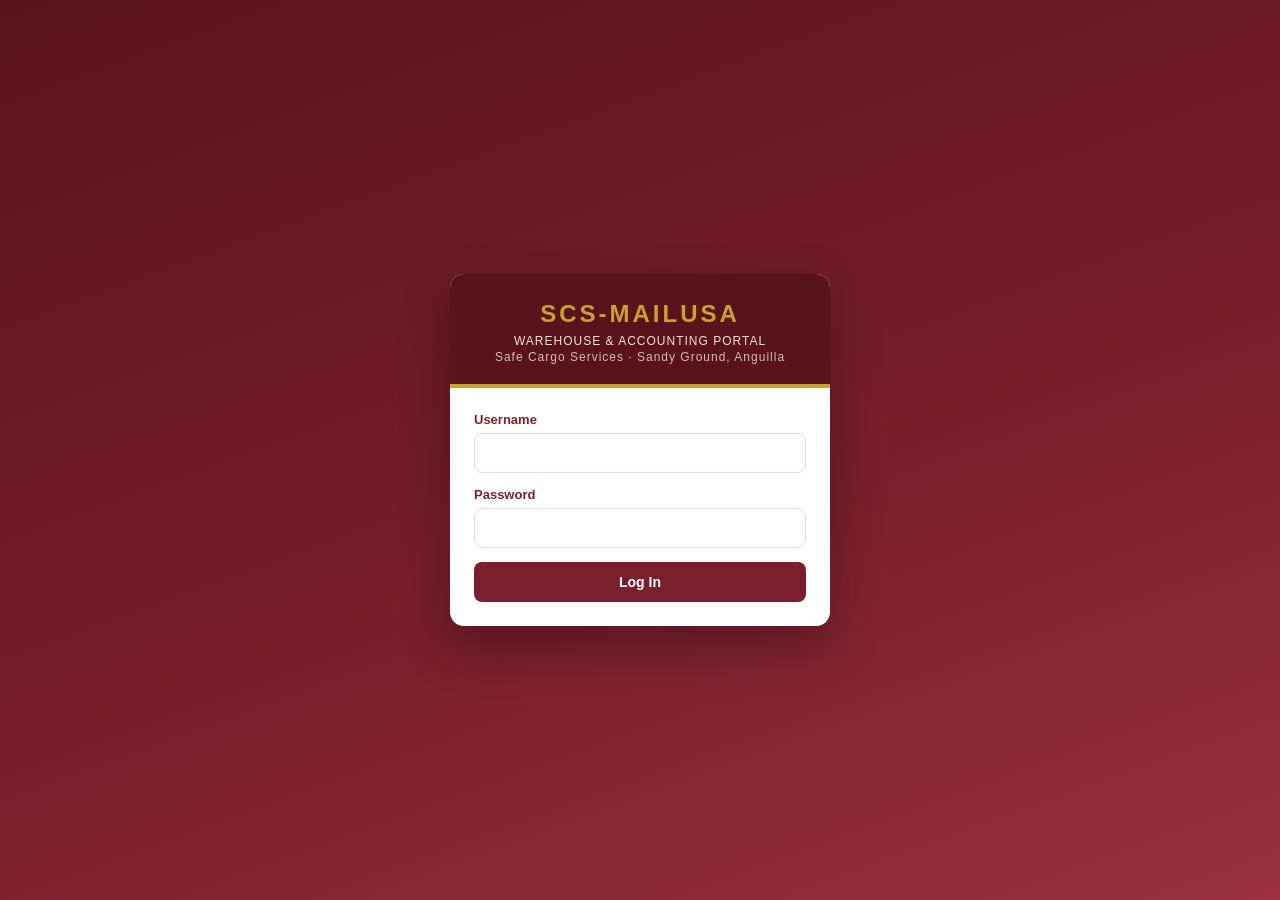
<file: static/portal.html>
<!DOCTYPE html>
<html lang="en">
<head>
<meta charset="UTF-8">
    <link rel="icon" type="image/png" href="/static/favicon.png">
<meta name="viewport" content="width=device-width, initial-scale=1.0">
<title>SCS-MAILUSA Portal - Safe Cargo Services</title>
<style>
  :root {
    --maroon: #7A1F2B; --maroon-dark: #5A131D; --gold: #C9A227; --gold-light: #F3E2A9;
    --cream: #FAF7F0; --ink: #2B2B2B; --muted: #6B6B6B; --line: #E5DCCB;
    --green: #1E7B4A; --green-bg: #E3F4EA; --red: #A3262A; --red-bg: #FBE6E6;
  }
  * { box-sizing: border-box; }
  body { margin: 0; font-family: "Segoe UI", Roboto, Helvetica, Arial, sans-serif; background: var(--cream); color: var(--ink); }
  .hidden { display: none !important; }
  header.bar { background: linear-gradient(135deg, var(--maroon-dark), var(--maroon)); color: #fff; border-bottom: 4px solid var(--gold); }
  header.bar .inner { max-width: 1150px; margin: 0 auto; padding: 16px 20px; display: flex; align-items: center; justify-content: space-between; gap: 12px; }
  .brand h1 { margin: 0; font-size: 22px; letter-spacing: 3px; color: var(--gold); }
  .brand p { margin: 2px 0 0; font-size: 12px; color: #F1E6D0; letter-spacing: 1px; }
  .who { display: flex; align-items: center; gap: 10px; font-size: 13px; }
  .role-pill { background: var(--gold); color: var(--maroon-dark); font-weight: 700; padding: 4px 10px; border-radius: 999px; text-transform: uppercase; font-size: 11px; letter-spacing: 1px; }
  main { max-width: 1150px; margin: 0 auto; padding: 24px 20px 60px; }
  .card { background: #fff; border: 1px solid var(--line); border-radius: 10px; box-shadow: 0 2px 10px rgba(90,19,29,.06); padding: 20px; }
  .btn { border: none; border-radius: 8px; padding: 10px 16px; font-size: 14px; font-weight: 600; cursor: pointer; transition: .15s; display: inline-flex; align-items: center; gap: 6px; }
  .btn:disabled { opacity: .6; cursor: default; }
  .btn-primary { background: var(--maroon); color: #fff; }
  .btn-primary:hover:not(:disabled) { background: var(--maroon-dark); }
  .btn-gold { background: var(--gold); color: var(--maroon-dark); }
  .btn-gold:hover:not(:disabled) { filter: brightness(.95); }
  .btn-ghost { background: transparent; color: var(--gold); border: 1px solid rgba(201,162,39,.6); padding: 6px 12px; font-size: 12px; }
  .btn-ghost:hover { background: rgba(0,0,0,.15); }
  .btn-light { background: #F1ECE2; color: var(--ink); }
  input, select { font: inherit; padding: 10px 12px; border: 1px solid var(--line); border-radius: 8px; background: #fff; width: 100%; }
  input:focus, select:focus { outline: none; border-color: var(--gold); box-shadow: 0 0 0 3px rgba(201,162,39,.2); }
  label { display: block; font-size: 13px; font-weight: 600; color: var(--maroon); margin: 0 0 6px; }
  .field { margin-bottom: 14px; }

  /* Login */
  #login-screen { min-height: 100vh; display: flex; align-items: center; justify-content: center; background: linear-gradient(160deg, var(--maroon-dark), var(--maroon) 60%, #9A3040); padding: 20px; }
  .login-box { width: 100%; max-width: 380px; background: #fff; border-radius: 14px; overflow: hidden; box-shadow: 0 20px 50px rgba(0,0,0,.3); }
  .login-head { background: var(--maroon-dark); text-align: center; padding: 26px 20px 20px; border-bottom: 4px solid var(--gold); }
  .login-head h1 { margin: 0; color: var(--gold); letter-spacing: 3px; font-size: 24px; }
  .login-head p { margin: 6px 0 0; color: #F1E6D0; font-size: 12px; letter-spacing: 1px; }
  .login-body { padding: 24px; }
  .login-body .btn { width: 100%; justify-content: center; padding: 12px; }

  .toolbar { display: flex; gap: 10px; flex-wrap: wrap; align-items: center; margin-bottom: 16px; }
  .toolbar .search { flex: 1 1 320px; display: flex; gap: 8px; }
  .section-title { margin: 0 0 14px; font-size: 18px; color: var(--maroon); display: flex; align-items: center; gap: 8px; }
  .section-title small { color: var(--muted); font-weight: 400; font-size: 13px; }

  table.data { width: 100%; border-collapse: collapse; font-size: 14px; }
  table.data th { text-align: left; background: var(--maroon); color: #fff; padding: 10px; font-weight: 600; font-size: 12px; text-transform: uppercase; letter-spacing: .5px; white-space: nowrap; }
  table.data td { padding: 10px; border-bottom: 1px solid var(--line); vertical-align: top; }
  table.data tbody tr { cursor: pointer; }
  table.data tbody tr:nth-child(even) { background: #FCFAF5; }
  table.data tbody tr:hover { background: var(--gold-light); }
  td.num, th.num { text-align: right; }
  td.desc { max-width: 280px; color: var(--muted); font-size: 13px; }
  .mono { font-family: Consolas, Menlo, monospace; font-size: 13px; }
  .badge { display: inline-block; padding: 3px 10px; border-radius: 999px; font-size: 12px; font-weight: 700; }
  .badge.paid { background: var(--green-bg); color: var(--green); }
  .badge.unpaid { background: var(--red-bg); color: var(--red); }
  .att-row { display:flex; align-items:center; gap:10px; margin-bottom:8px; }
  .att-row input[type=checkbox] { width:18px; height:18px; accent-color: var(--maroon); }
  .att-row select { flex:1; padding:7px; border-radius:6px; border:1px solid #ccc; }
  .att-row .att-date { font-size:12px; color:var(--muted); min-width:92px; }
  .att-mark { font-size:12px; white-space:nowrap; }
  .att-mark b { color:#1d7a46; }
  .phone { font-size: 12px; color: var(--muted); margin-top: 2px; }
  .badge.notproc { background: #fff3cd; color: #856404; }
  .table-wrap { overflow-x: auto; border-radius: 8px; border: 1px solid var(--line); }
  .empty { text-align: center; color: var(--muted); padding: 30px; }
  .count { color: var(--muted); font-size: 13px; margin: 10px 2px 0; }

  .msg { padding: 10px 14px; border-radius: 8px; font-size: 14px; margin-bottom: 14px; }
  .msg.err { background: var(--red-bg); color: var(--red); border: 1px solid #F0C4C4; }
  .msg.ok { background: var(--green-bg); color: var(--green); border: 1px solid #BFE3CD; }

  /* Modal */
  .overlay { position: fixed; inset: 0; background: rgba(30,10,12,.55); display: flex; align-items: flex-start; justify-content: center; padding: 50px 16px; z-index: 50; overflow-y: auto; }
  .modal { background: #fff; border-radius: 12px; width: 100%; max-width: 560px; box-shadow: 0 20px 60px rgba(0,0,0,.35); overflow: hidden; }
  .modal-head { background: var(--maroon); color: #fff; padding: 14px 18px; display: flex; justify-content: space-between; align-items: center; border-bottom: 3px solid var(--gold); }
  .modal-head h3 { margin: 0; font-size: 16px; }
  .modal-head button { background: none; border: none; color: var(--gold); font-size: 22px; cursor: pointer; line-height: 1; }
  .modal-body { padding: 18px; }
  dl.details { display: grid; grid-template-columns: 170px 1fr; gap: 8px 12px; margin: 0; font-size: 14px; }
  dl.details dt { color: var(--muted); font-weight: 600; }
  dl.details dd { margin: 0; word-break: break-word; }
  dl.details .total { font-weight: 700; color: var(--maroon); }
  .divider { height: 1px; background: var(--line); margin: 16px 0; }
  .row2 { display: grid; grid-template-columns: 1fr 1fr; gap: 12px; }
  .modal-actions { display: flex; gap: 10px; justify-content: flex-end; margin-top: 6px; }
  .upload-zone { display: block; border: 2px dashed var(--gold); border-radius: 8px; background: var(--cream); padding: 12px; }
  .upload-zone input { border: 0; padding: 0; background: transparent; }
  .upload-zone input::file-selector-button { background: var(--maroon); color: #fff; border: 0; border-radius: 6px; padding: 8px 12px; cursor: pointer; margin-right: 10px; }
  .upload-zone input:focus-visible { outline: 2px solid var(--gold); }
  @media (max-width: 640px) { header.bar .inner { flex-wrap: wrap; } }
  @media (max-width: 640px) { dl.details { grid-template-columns: 1fr; } .row2 { grid-template-columns: 1fr; } .hide-sm { display: none; } }
</style>
</head>
<body>

<!-- ─── LOGIN ─────────────────────────────────────────────── -->
<div id="login-screen">
  <div class="login-box">
    <div class="login-head">
      <h1>SCS-MAILUSA</h1>
      <p>WAREHOUSE &amp; ACCOUNTING PORTAL</p>
      <p style="margin-top:2px;opacity:.8">Safe Cargo Services · Sandy Ground, Anguilla</p>
    </div>
    <form class="login-body" id="login-form" autocomplete="on">
      <div id="login-msg" class="msg err hidden"></div>
      <div class="field"><label for="username">Username</label><input id="username" name="username" autocomplete="username" required></div>
      <div class="field"><label for="password">Password</label><input id="password" name="password" type="password" autocomplete="current-password" required></div>
      <button class="btn btn-primary" type="submit" id="login-btn">Log In</button>
    </form>
  </div>
</div>

<!-- ─── APP ───────────────────────────────────────────────── -->
<div id="app" class="hidden">
  <header class="bar">
    <div class="inner">
      <div class="brand"><h1>SCS-MAILUSA PORTAL</h1><p>Safe Cargo Services · Sandy Ground, Anguilla</p></div>
      <div class="who"><span class="role-pill" id="role-pill"></span><button class="btn btn-ghost" id="open-import-btn" type="button">Import Shipments</button><button class="btn btn-ghost" id="logout-btn">Log Out</button></div>
    </div>
  </header>

  <main>
    <div id="global-msg" class="msg hidden"></div>

    <!-- Warehouse -->
    <section id="warehouse-view" class="card hidden">
      <h2 class="section-title">Package Lookup <small>search by customer name or tracking number</small></h2>
      <div class="toolbar">
        <form class="search" id="wh-search-form">
          <input id="wh-q" placeholder="e.g. John Smith or 1Z999AA1…" autocomplete="off">
          <button class="btn btn-primary" type="submit">Search</button>
        </form>
        <label style="font-size:13px;color:var(--muted)">Arrival date <input type="date" id="wh-date" style="padding:7px;border-radius:6px;border:1px solid #ccc"></label>
        <button class="btn btn-light" type="button" id="wh-date-clear">All dates</button>
        <select id="wh-filter" style="padding:8px;border-radius:6px;border:1px solid #ccc">
          <option value="all">All</option><option value="notproc">Not Processed</option>
          <option value="unpaid">Unpaid</option><option value="paid">Paid</option></select>
      </div>
      <div class="table-wrap">
        <table class="data">
          <thead><tr><th>Tracking #</th><th>Customer Name</th><th>Date of Arrival</th><th>Date Paid</th><th class="hide-sm">Description</th><th>Status</th><th>Contact</th></tr></thead>
          <tbody id="wh-results"><tr><td colspan="7" class="empty">Loading…</td></tr></tbody>
        </table>
      </div>
      <div class="count" id="wh-count"></div>
    </section>

    <!-- Accounting -->
    <section id="accounting-view" class="card hidden">
      <h2 class="section-title">Customer Payments <small>search by customer name</small></h2>
      <div class="toolbar">
        <form class="search" id="ac-search-form">
          <input id="ac-q" placeholder="Customer name…" autocomplete="off">
          <button class="btn btn-primary" type="submit">Search</button>
        </form>
        <label style="font-size:13px;color:var(--muted)">Arrival date <input type="date" id="ac-date" style="padding:7px;border-radius:6px;border:1px solid #ccc"></label>
        <button class="btn btn-light" type="button" id="ac-date-clear">All dates</button>
        <select id="ac-filter" style="padding:8px;border-radius:6px;border:1px solid #ccc">
          <option value="all">All</option><option value="notproc">Not Processed</option>
          <option value="unpaid">Unpaid</option><option value="paid">Paid</option></select>
        <button class="btn btn-gold" id="po-btn" type="button">Upload Payment Order PDF</button>
        <input type="file" id="po-file" accept=".pdf" multiple class="hidden">
        <button class="btn btn-gold" id="daily-btn" type="button">Daily Cash Report</button>
          <button class="btn btn-gold" id="monthly-btn" type="button">Monthly Report</button>
        <button class="btn btn-gold" id="unclaimed-btn" type="button">Unclaimed Packages</button>
      </div>
      <div class="table-wrap">
        <table class="data">
          <thead><tr><th>Tracking #</th><th>Customer</th><th>Date of Arrival</th><th class="num">Total Due</th><th>Status</th><th>Contact</th></tr></thead>
          <tbody id="ac-results"><tr><td colspan="5" class="empty">Loading…</td></tr></tbody>
        </table>
      </div>
      <div id="ac-msg" class="msg hidden"></div>
      <div class="count" id="ac-count"></div>
    </section>
  </main>
</div>

<!-- ─── MODALS ────────────────────────────────────────────── -->
<div class="overlay hidden" id="import-modal" role="dialog" aria-modal="true" aria-labelledby="import-title">
  <div class="modal">
    <div class="modal-head"><h3 id="import-title">Import Shipments from Spreadsheet</h3><button type="button" data-close aria-label="Close">&times;</button></div>
    <div class="modal-body">
      <div id="import-msg" class="msg hidden" role="status" aria-live="polite"></div>
      <form id="import-form">
        <div class="field"><label for="import-date">Date of Arrival</label><input type="date" id="import-date" name="arrival_date" required></div>
        <div class="field"><label for="import-xlsx">Excel spreadsheet (.xlsx)</label><div class="upload-zone"><input type="file" id="import-xlsx" name="xlsx_file" accept=".xlsx" required></div></div>
        <div class="field"><label for="import-pdf">ASYCUDA Payment Order PDF (optional, auto-fills duties)</label><div class="upload-zone"><input type="file" id="import-pdf" name="pdf_file" accept=".pdf"></div></div>
        <div class="modal-actions">
          <button type="button" class="btn btn-light" data-close>Cancel</button>
          <button type="submit" class="btn btn-gold" id="import-btn">Import</button>
        </div>
      </form>
    </div>
  </div>
</div>

<div class="overlay hidden" id="detail-modal">
  <div class="modal">
    <div class="modal-head"><h3 id="detail-title">Shipment Details</h3><button data-close>&times;</button></div>
    <div class="modal-body">
      <div id="detail-msg" class="msg hidden"></div>
      <dl class="details" id="detail-list"></dl>
      <div id="contact-section" class="hidden">
        <div class="divider"></div>
        <h4 style="margin:0 0 4px;color:var(--maroon)">Contact Attempts</h4>
        <div id="contact-hint" style="font-size:12px;color:var(--muted);margin-bottom:10px">Tick each attempt and choose how you reached out. It saves automatically.</div>
        <div id="contact-rows"></div>
        <div id="contact-msg" class="msg hidden" style="margin-top:8px"></div>
      </div>
      <div id="proc-open-wrap" class="hidden">
        <div class="divider"></div>
        <div class="modal-actions" style="margin-top:0">
          <button type="button" class="btn btn-light hidden" id="print-btn2">Print Invoice</button>
          <button type="button" class="btn btn-gold" id="proc-open">Process this package (enter duties)</button>
        </div>
      </div>
      <div id="proc-section" class="hidden">
        <div class="divider"></div>
        <h4 style="margin:0 0 12px;color:var(--maroon)" id="proc-heading">Process Invoice</h4>
        <form id="proc-form">
          <div class="field"><label for="proc-duties">Customs Duties (EC$)</label><input type="number" step="0.01" min="0.01" id="proc-duties" required></div>
          <div class="field"><label for="proc-assessment">Assessment # C <small style="font-weight:400;color:var(--muted)">(optional)</small></label><input type="text" inputmode="numeric" pattern="[0-9]*" id="proc-assessment" placeholder="Numbers only"></div>
          <div class="modal-actions">
            <button type="button" class="btn btn-light hidden" id="print-btn">Print Invoice</button>
            <button type="submit" class="btn btn-gold" id="proc-btn">Process</button>
          </div>
        </form>
      </div>
      <div id="pay-section" class="hidden">
        <div class="divider"></div>
        <h4 style="margin:0 0 12px;color:var(--maroon)" id="pay-heading">Record Payment</h4>
        <form id="pay-form">
          <div class="row2">
            <div class="field"><label for="pay-date">Date Paid</label><input type="date" id="pay-date" required></div>
            <div class="field"><label for="pay-method">Payment Method</label>
              <select id="pay-method" required>
                <option value="cash">Cash</option>
                <option value="bank_transfer">Bank Transfer</option>
                <option value="card">Credit/Debit Card</option>
                <option value="cheque">Cheque</option>
              </select>
            </div>
          </div>
          <div class="modal-actions">
            <button type="button" class="btn btn-light" data-close>Cancel</button>
            <button type="submit" class="btn btn-primary" id="pay-btn">Mark as Paid</button>
          </div>
        </form>
        <div id="undo-box" class="hidden" style="margin-top:16px;padding:12px 14px;border:1px dashed var(--maroon);border-radius:8px">
          <button type="button" class="btn btn-light" id="undo-start">Undo payment</button>
          <div id="undo-form" class="hidden" style="margin-top:12px">
            <div style="background:#fdecea;color:#8b0000;border-radius:6px;padding:10px 12px;font-weight:600;margin-bottom:10px">Only management can undo a payment.</div>
            <div class="field"><label for="undo-reason">Reason for undoing this payment</label>
              <textarea id="undo-reason" rows="2" maxlength="300" placeholder="e.g. Package not found, customer refunded" style="width:100%"></textarea></div>
            <div class="field"><label for="undo-code">Management code</label>
              <input type="password" id="undo-code" autocomplete="off" placeholder="Management code"></div>
            <div class="modal-actions">
              <button type="button" class="btn btn-light" id="undo-cancel">Cancel</button>
              <button type="button" class="btn btn-primary" id="undo-btn">Confirm undo</button>
            </div>
          </div>
        </div>
      </div>
    </div>
  </div>
</div>

<div class="overlay hidden" id="monthly-modal">
  <div class="modal" style="max-width:420px">
    <div class="modal-head"><h3>Monthly Cash Report</h3><button data-close>&times;</button></div>
    <div class="modal-body">
      <div id="monthly-msg" class="msg hidden"></div>
      <div class="field"><label for="monthly-month">Month</label><input type="month" id="monthly-month"></div>
      <div id="monthly-summary" style="font-size:14px;color:var(--muted);margin-bottom:12px"></div>
      <div class="modal-actions">
        <button type="button" class="btn btn-light" data-close>Close</button>
        <button type="button" class="btn btn-primary" id="monthly-download">Download PDF</button>
      </div>
    </div>
  </div>
</div>

<div class="overlay hidden" id="daily-modal">
  <div class="modal" style="max-width:420px">
    <div class="modal-head"><h3>Daily Cash Report</h3><button data-close>&times;</button></div>
    <div class="modal-body">
      <div id="daily-msg" class="msg hidden"></div>
      <div class="field"><label for="daily-date">Report Date</label><input type="date" id="daily-date"></div>
      <div id="daily-summary" style="font-size:14px;color:var(--muted);margin-bottom:12px"></div>
      <div class="modal-actions">
        <button type="button" class="btn btn-light" data-close>Close</button>
        <button type="button" class="btn btn-primary" id="daily-download">Download PDF</button>
      </div>
    </div>
  </div>
</div>

<script>
(function () {
  const $ = (id) => document.getElementById(id);
  const METHOD_LABELS = { cash: 'Cash', bank_transfer: 'Bank Transfer', card: 'Credit/Debit Card', cheque: 'Cheque' };
  let current = null; // shipment open in detail modal

  const esc = (s) => String(s ?? '').replace(/[&<>"']/g, c => ({ '&': '&amp;', '<': '&lt;', '>': '&gt;', '"': '&quot;', "'": '&#39;' }[c]));
  const money = (v) => 'EC$' + Number(v || 0).toLocaleString('en-US', { minimumFractionDigits: 2, maximumFractionDigits: 2 });
  const moneyBoth = (v) => {
    const ec = Number(v || 0);
    const usd = ec / 2.6882;
    return `EC$${ec.toLocaleString('en-US',{minimumFractionDigits:2,maximumFractionDigits:2})} <span style="color:#777;font-size:0.85em">(US$${usd.toLocaleString('en-US',{minimumFractionDigits:2,maximumFractionDigits:2})})</span>`;
  };
  const fmtDate = (s) => {
    if (!s) return '—';
    const d = new Date(String(s).slice(0, 10) + 'T12:00:00');
    return isNaN(d) ? s : d.toLocaleDateString('en-GB', { day: '2-digit', month: 'short', year: 'numeric' });
  };
  const todayLocal = () => { const d = new Date(); d.setMinutes(d.getMinutes() - d.getTimezoneOffset()); return d.toISOString().slice(0, 10); };
  const badge = (paid, processed) => paid ? '<span class="badge paid">Paid</span>' : (processed === false ? '<span class="badge notproc">Not Processed</span>' : '<span class="badge unpaid">Unpaid</span>');

  function show(el, text, kind) {
    el.textContent = text; el.className = 'msg ' + (kind || 'err'); el.classList.remove('hidden');
  }
  function hide(el) { el.classList.add('hidden'); }

  // ─── Session ───
  const session = {
    get role() { return sessionStorage.getItem('portal_role'); },
    get token() { return sessionStorage.getItem('portal_token'); },
    set(role, token) { sessionStorage.setItem('portal_role', role); sessionStorage.setItem('portal_token', token); },
    clear() { sessionStorage.removeItem('portal_role'); sessionStorage.removeItem('portal_token'); }
  };

  async function api(path, opts = {}) {
    if (!session.token) { logout('Please log in.'); throw new Error('Please log in.'); }
    const headers = Object.assign({ 'Authorization': 'Bearer ' + session.token }, opts.headers || {});
    const res = await fetch(path, Object.assign({}, opts, { headers }));
    if (res.status === 401) {
      logout('Your session has expired. Please log in again.');
      throw new Error('Session expired. Please log in again.');
    }
    if (!res.ok) {
      let detail = 'Request failed (' + res.status + ')';
      try { const j = await res.json(); detail = j.detail || j.message || detail; } catch (e) {}
      throw new Error(detail);
    }
    return res;
  }

  async function download(path, fallbackName) {
    const res = await api(path);
    const blob = await res.blob();
    const disp = res.headers.get('Content-Disposition') || '';
    const m = disp.match(/filename="?([^";]+)"?/);
    const a = document.createElement('a');
    a.href = URL.createObjectURL(blob);
    a.download = m ? m[1] : fallbackName;
    document.body.appendChild(a); a.click(); a.remove();
    setTimeout(() => URL.revokeObjectURL(a.href), 2000);
  }

  // ─── Login / logout ───
  $('login-form').addEventListener('submit', async (e) => {
    e.preventDefault();
    hide($('login-msg'));
    const btn = $('login-btn'); btn.disabled = true; btn.textContent = 'Logging in…';
    try {
      const fd = new FormData();
      fd.append('username', $('username').value.trim());
      fd.append('password', $('password').value);
      const res = await fetch('/portal/login', { method: 'POST', body: fd });
      const data = await res.json().catch(() => ({}));
      if (!res.ok || !data.success) throw new Error(data.message || data.detail || 'Invalid username or password');
      session.set(data.role, data.token);
      $('password').value = '';
      enterApp();
    } catch (err) {
      show($('login-msg'), err.message);
    } finally {
      btn.disabled = false; btn.textContent = 'Log In';
    }
  });

  function logout(message) {
    session.clear();
    closeModals();
    if (typeof message === 'string' && message) show($('login-msg'), message); else hide($('login-msg'));
    $('app').classList.add('hidden');
    $('login-screen').classList.remove('hidden');
  }
  $('logout-btn').addEventListener('click', () => logout());

  function enterApp() {
    const role = session.role;
    if (!role) return logout();
    $('login-screen').classList.add('hidden');
    $('app').classList.remove('hidden');
    $('role-pill').textContent = role;
    $('warehouse-view').classList.toggle('hidden', role !== 'warehouse');
    $('accounting-view').classList.toggle('hidden', role !== 'accounting');
    if (role === 'warehouse') { whSearch(); $('wh-q').focus(); }
    else { acSearch(); $('ac-q').focus(); }
  }

  // ─── Shipment import (both roles) ───
  $('open-import-btn').addEventListener('click', () => {
    hide($('import-msg'));
    if (!$('import-date').value) $('import-date').value = todayLocal();
    $('import-modal').classList.remove('hidden');
    $('import-date').focus();
  });
  $('import-form').addEventListener('submit', async (e) => {
    e.preventDefault();
    hide($('import-msg'));
    const btn = $('import-btn');
    btn.disabled = true; btn.textContent = 'Importing…';
    try {
      const data = new FormData($('import-form'));
      if (!$('import-pdf').files.length) data.delete('pdf_file');
      const res = await api('/portal/import-shipments', { method: 'POST', body: data });
      const result = await res.json();
      show($('import-msg'), `✓ ${result.imported} shipments imported, ${result.updated} updated`, 'ok');
      $('import-xlsx').value = '';
      $('import-pdf').value = '';
      if (session.role === 'warehouse') await whSearch();
      else await acSearch();
    } catch (err) {
      show($('import-msg'), err.message);
    } finally {
      btn.disabled = false; btn.textContent = 'Import';
    }
  });

  // ─── Warehouse ───
  let whRows = [];
  async function whSearch() {
    const tbody = $('wh-results');
    tbody.innerHTML = '<tr><td colspan="7" class="empty">Searching…</td></tr>';
    try {
      const res = await api('/portal/shipments/search?q=' + encodeURIComponent($('wh-q').value.trim()) + '&arrival=' + encodeURIComponent($('wh-date').value));
      const allWh = await res.json();
      const wf = $('wh-filter').value;
      whRows = allWh.filter(r => wf === 'all' || (wf === 'notproc' && !r.processed && !r.paid) || (wf === 'unpaid' && r.processed && !r.paid) || (wf === 'paid' && r.paid));
      tbody.innerHTML = whRows.length ? whRows.map((r, i) => `
        <tr data-i="${i}">
          <td class="mono">${esc(r.tracking_number)}</td>
          <td>${esc(r.buyer_name)}${(r.buyer_phone || r.buyer_email) ? `<div class="phone">${r.buyer_phone ? '📞 ' + esc(r.buyer_phone) : ''}${r.buyer_phone && r.buyer_email ? ' · ' : ''}${r.buyer_email ? '✉ ' + esc(r.buyer_email) : ''}</div>` : ''}</td>
          <td>${fmtDate(r.date_of_arrival)}</td>
          <td>${fmtDate(r.date_paid)}</td>
          <td class="desc hide-sm">${esc((r.description || '').slice(0, 90))}${(r.description || '').length > 90 ? '…' : ''}</td>
          <td>${badge(r.paid, r.processed)}</td>
          <td>${r.paid ? '' : attMark(r)}</td>
        </tr>`).join('') : '<tr><td colspan="7" class="empty">No packages found.</td></tr>';
      $('wh-count').textContent = whRows.length ? `${whRows.length} package(s) · ${whRows.filter(r => !r.processed && !r.paid).length} not processed` : '';
    } catch (err) {
      tbody.innerHTML = `<tr><td colspan="7" class="empty">${esc(err.message)}</td></tr>`;
    }
  }
  $('wh-search-form').addEventListener('submit', (e) => { e.preventDefault(); whSearch(); });
  $('wh-results').addEventListener('click', (e) => {
    const tr = e.target.closest('tr[data-i]'); if (tr) openDetail(whRows[+tr.dataset.i].tracking_number, false);
  });

  // ─── Accounting ───
  let acRows = [];
  async function acSearch() {
    const tbody = $('ac-results');
    tbody.innerHTML = '<tr><td colspan="6" class="empty">Searching…</td></tr>';
    try {
      const res = await api('/portal/accounting/search?q=' + encodeURIComponent($('ac-q').value.trim()) + '&arrival=' + encodeURIComponent($('ac-date').value));
      const all = await res.json();
      const f = $('ac-filter').value;
      acRows = all.filter(r => f === 'all' || (f === 'notproc' && !r.processed && !r.paid) || (f === 'unpaid' && r.processed && !r.paid) || (f === 'paid' && r.paid));
      tbody.innerHTML = acRows.length ? acRows.map((r, i) => `
        <tr data-i="${i}">
          <td class="mono">${esc(r.tracking_number)}</td>
          <td>${esc(r.buyer_name)}${(r.buyer_phone || r.buyer_email) ? `<div class="phone">${r.buyer_phone ? '📞 ' + esc(r.buyer_phone) : ''}${r.buyer_phone && r.buyer_email ? ' · ' : ''}${r.buyer_email ? '✉ ' + esc(r.buyer_email) : ''}</div>` : ''}</td>
          <td>${fmtDate(r.date_of_arrival)}</td>
          <td class="num">${r.processed ? money(r.total_due) : '—'}</td>
          <td>${badge(r.paid, r.processed)}</td>
          <td>${r.paid ? '' : attMark(r)}</td>
        </tr>`).join('') : '<tr><td colspan="6" class="empty">No customers found.</td></tr>';
      const unpaid = acRows.filter(r => !r.paid && r.processed);
      const notproc = acRows.filter(r => !r.processed && !r.paid).length;
      $('ac-count').textContent = acRows.length
        ? `${acRows.length} record(s) · ${notproc} not processed · ${unpaid.length} unpaid · outstanding ${money(unpaid.reduce((s, r) => s + (r.total_due || 0), 0))}` : '';
    } catch (err) {
      tbody.innerHTML = `<tr><td colspan="6" class="empty">${esc(err.message)}</td></tr>`;
    }
  }

  // ─── Contact attempts (accounting only; not processed / unpaid packages) ───
  const CONTACT_METHODS = ['Called', 'No answer', 'Texted', 'Emailed', 'WhatsApp', 'Spoke with customer'];
  function attMark(r) {
    const a = r.contact_attempts || [];
    const n = a.filter(x => x && x.done).length;
    return `<span class="att-mark">${[0, 1, 2].map(i => (a[i] && a[i].done) ? '<b>✓</b>' : '☐').join(' ')}</span>`;
  }
  function renderContact() {
    const r = current, sec = $('contact-section');
    if (r.paid) { sec.classList.add('hidden'); return; }
    sec.classList.remove('hidden');
    const a = r.contact_attempts || [];
    $('contact-hint').textContent = session.role === 'accounting' ? 'Tick each attempt and choose how you reached out. It saves automatically.' : 'Customer contact attempts for this package (view only).';
    if (session.role !== 'accounting') {           // warehouse: view only
      $('contact-rows').innerHTML = [0, 1, 2].map(i => {
        const x = a[i] || {};
        return `<div class="att-row"><span style="min-width:74px">Attempt ${i + 1}</span>` +
          (x.done ? `<span class="att-mark"><b>✓</b> ${esc(x.how || '')}</span><span class="att-date">${x.date ? fmtDate(x.date) : ''}</span>`
                  : '<span class="att-mark" style="color:var(--muted)">☐ Not yet</span>') + '</div>';
      }).join('');
      return;
    }
    $('contact-rows').innerHTML = [0, 1, 2].map(i => {
      const x = a[i] || {};
      return `<div class="att-row" data-i="${i}">
        <input type="checkbox" id="att-c${i}" ${x.done ? 'checked' : ''} aria-label="Attempt ${i + 1}">
        <label for="att-c${i}" style="min-width:74px;margin:0">Attempt ${i + 1}</label>
        <select id="att-s${i}"><option value="">Choose…</option>${CONTACT_METHODS.map(m => `<option ${x.how === m ? 'selected' : ''}>${m}</option>`).join('')}</select>
        <span class="att-date">${x.done && x.date ? fmtDate(x.date) : ''}</span>
      </div>`;
    }).join('');
  }
  async function saveContact(e) {
    const row = e.target.closest('.att-row'); if (!row || !current) return;
    const i = +row.dataset.i, chk = $('att-c' + i), sel = $('att-s' + i);
    if (e.target === sel && sel.value && !chk.checked) chk.checked = true;   // choosing how = attempt made
    if (e.target === chk && !chk.checked) sel.value = '';
    const attempts = [0, 1, 2].map(k => ({ done: $('att-c' + k).checked, how: $('att-s' + k).value }));
    hide($('contact-msg'));
    try {
      const res = await api('/portal/accounting/contact-attempts', {
        method: 'POST', headers: { 'Content-Type': 'application/json' },
        body: JSON.stringify({ tracking_number: current.tracking_number, attempts })
      });
      const s = (await res.json()).shipment;
      current.contact_attempts = s.contact_attempts;
      const idx = acRows.findIndex(x => x.tracking_number === s.tracking_number);
      if (idx >= 0) { acRows[idx].contact_attempts = s.contact_attempts; const cell = document.querySelector(`#ac-results tr[data-i="${idx}"] td:last-child`); if (cell) cell.innerHTML = attMark(acRows[idx]); }
      renderContact();
    } catch (err) { show($('contact-msg'), err.message); }
  }
  $('contact-rows').addEventListener('change', saveContact);
  $('ac-search-form').addEventListener('submit', (e) => { e.preventDefault(); acSearch(); });
  $('ac-results').addEventListener('click', (e) => {
    const tr = e.target.closest('tr[data-i]'); if (tr) openDetail(acRows[+tr.dataset.i].tracking_number, true);
  });

  // ─── Detail modal (both roles) ───
  async function openDetail(tracking, withPayment) {
    hide($('detail-msg'));
    $('detail-list').innerHTML = '<dd>Loading…</dd>';
    $('pay-section').classList.add('hidden');
    $('detail-modal').classList.remove('hidden');
    try {
      const res = await api('/portal/shipments/' + encodeURIComponent(tracking));
      current = await res.json();
      renderDetail(withPayment);
    } catch (err) {
      $('detail-list').innerHTML = '';
      show($('detail-msg'), err.message);
    }
  }

  function renderDetail(withPayment) {
    const r = current;
    renderContact();
    $('detail-title').textContent = r.buyer_name || r.tracking_number;
    const rows = [
      ['Tracking #', `<span class="mono">${esc(r.tracking_number)}</span>`],
      ['Customer Name', esc(r.buyer_name)],
      ['Telephone', esc(r.buyer_phone) || '—'],
      ['Email', esc(r.buyer_email) || '—'],
      ['Description', esc(r.description) || '—'],
      ['Date of Arrival', fmtDate(r.date_of_arrival)],
      ['Manifest Reference', esc(r.manifest_reference) || '—'],
      ['Voyage / Flight', esc(r.voyage_number) || '—'],
      ['CIF Value', r.cif_value ? '$' + Number(r.cif_value).toFixed(2) : '—'],
      ['Customs Duties', r.processed ? moneyBoth(r.customs_duties) : 'Awaiting accounting'],
      ['Assessment # C', esc(r.assessment_c) || '—'],
      ['5% Clearance Fee', r.processed ? moneyBoth(r.clearance_fee) : '—'],
      ['AASPA/Security Fee', r.processed ? moneyBoth(r.aaspa_security_fee) : '—'],
      ['Total Due', r.processed ? `<span class="total">${moneyBoth(r.total_due)}</span>` : '—'],
      ['Status', badge(r.paid, r.processed) + (!r.paid && r.processed && r.days_outstanding != null ? ` <span style="color:var(--muted);font-size:13px">${r.days_outstanding} day(s) since arrival</span>` : '')],
      ['Date Paid', fmtDate(r.date_paid)],
      ['Payment Method', esc(METHOD_LABELS[r.payment_method] || r.payment_method) || '—'],
    ];
    $('detail-list').innerHTML = rows.map(([k, v]) => `<dt>${k}</dt><dd>${v}</dd>`).join('');
    $('proc-section').classList.add('hidden'); $('proc-open-wrap').classList.add('hidden');
    if (withPayment && session.role === 'accounting' && !r.paid) {
      // the duties form stays closed until the user asks for it, so recording a contact attempt never looks like it needs duties
      $('proc-open-wrap').classList.remove('hidden');
      $('proc-open').textContent = r.processed ? 'Correct customs duties' : 'Process this package (enter duties)';
      $('proc-heading').textContent = r.processed ? 'Correct Customs Duties' : 'Process Invoice';
      $('proc-btn').textContent = r.processed ? 'Update Duties' : 'Process';
      $('proc-duties').value = r.processed ? r.customs_duties : '';
      $('proc-assessment').value = r.assessment_c || '';
      $('print-btn').classList.toggle('hidden', !r.processed);
      $('print-btn2').classList.toggle('hidden', !r.processed);
    }
    if (withPayment && session.role === 'accounting' && r.processed) {
      $('pay-section').classList.remove('hidden');
      $('pay-heading').textContent = r.paid ? 'Update Payment Record' : 'Record Payment';
      $('pay-btn').textContent = r.paid ? 'Update Payment' : 'Mark as Paid';
      $('undo-box').classList.toggle('hidden', !r.paid); $('undo-code').value = ''; $('undo-reason').value = ''; $('undo-form').classList.add('hidden'); $('undo-start').classList.remove('hidden');
      $('pay-date').value = r.date_paid ? r.date_paid.slice(0, 10) : todayLocal();
      $('pay-method').value = r.payment_method || 'cash';
    }
  }

  $('proc-assessment').addEventListener('input', (e) => { e.target.value = e.target.value.replace(/\D/g, ''); });
  $('proc-open').addEventListener('click', () => { $('proc-open-wrap').classList.add('hidden'); $('proc-section').classList.remove('hidden'); setTimeout(() => $('proc-duties').focus(), 50); });
  $('proc-form').addEventListener('submit', async (e) => {
    e.preventDefault();
    if (!current) return;
    const btn = $('proc-btn'); btn.disabled = true; hide($('detail-msg'));
    try {
      const res = await api('/portal/accounting/process', {
        method: 'POST', headers: { 'Content-Type': 'application/json' },
        body: JSON.stringify({ tracking_number: current.tracking_number, customs_duties: parseFloat($('proc-duties').value), assessment_c: $('proc-assessment').value.trim() })
      });
      current = (await res.json()).shipment;
      renderDetail(true);
      show($('detail-msg'), `Invoice processed. Total due ${money(current.total_due)}.`, 'ok');
      acSearch();
    } catch (err) { show($('detail-msg'), err.message); }
    finally { btn.disabled = false; }
  });

  $('print-btn2').addEventListener('click', () => $('print-btn').click());
  $('print-btn').addEventListener('click', async () => {
    if (!current) return;
    const btn = $('print-btn'); btn.disabled = true; hide($('detail-msg'));
    try {
      const res = await api('/portal/accounting/invoice-pdf/' + encodeURIComponent(current.tracking_number));
      const url = URL.createObjectURL(await res.blob());
      const frame = document.createElement('iframe');
      frame.style.cssText = 'position:fixed;right:0;bottom:0;width:0;height:0;border:0';
      frame.src = url;
      frame.onload = () => { try { frame.contentWindow.focus(); frame.contentWindow.print(); } catch (e) { window.open(url, '_blank'); } };
      document.body.appendChild(frame);
      setTimeout(() => { frame.remove(); URL.revokeObjectURL(url); }, 60000);
    } catch (err) { show($('detail-msg'), err.message); }
    finally { btn.disabled = false; }
  });

  $('ac-filter').addEventListener('change', acSearch);
  $('ac-date').addEventListener('change', acSearch);
  $('ac-date-clear').addEventListener('click', () => { $('ac-date').value = ''; acSearch(); });
  $('wh-date').addEventListener('change', whSearch);
  $('wh-date-clear').addEventListener('click', () => { $('wh-date').value = ''; whSearch(); });
  $('wh-filter').addEventListener('change', whSearch);
  $('po-btn').addEventListener('click', () => $('po-file').click());
  $('po-file').addEventListener('change', async () => {
    const files = Array.from($('po-file').files); if (!files.length) return;
    const fd = new FormData(); files.forEach(f => fd.append('pdf_files', f));
    hide($('ac-msg')); $('po-btn').disabled = true;
    try {
      const res = await api('/portal/accounting/process-payment-order', { method: 'POST', body: fd });
      const d = await res.json();
      show($('ac-msg'), `${files.length} PDF(s) read: ${d.processed.length} invoice(s) processed` + (d.unmatched.length ? `, ${d.unmatched.length} line(s) with no matching unprocessed shipment (${d.unmatched.join(', ')}).` : '.'), d.processed.length ? 'ok' : 'err');
      acSearch();
    } catch (err) { show($('ac-msg'), err.message); }
    finally { $('po-btn').disabled = false; $('po-file').value = ''; }
  });

  $('pay-form').addEventListener('submit', async (e) => {
    e.preventDefault();
    if (!current) return;
    const btn = $('pay-btn'); btn.disabled = true;
    hide($('detail-msg'));
    try {
      const res = await api('/portal/accounting/mark-paid', {
        method: 'POST',
        headers: { 'Content-Type': 'application/json' },
        body: JSON.stringify({ tracking_number: current.tracking_number, date_paid: $('pay-date').value, payment_method: $('pay-method').value })
      });
      const data = await res.json();
      current = data.shipment;
      renderDetail(true);
      show($('detail-msg'), `Payment recorded: ${money(current.total_due)} by ${METHOD_LABELS[current.payment_method]} on ${fmtDate(current.date_paid)}.`, 'ok');
      acSearch();
    } catch (err) {
      show($('detail-msg'), err.message);
    } finally {
      btn.disabled = false;
    }
  });

  $('undo-start').addEventListener('click', () => { $('undo-form').classList.remove('hidden'); $('undo-start').classList.add('hidden'); $('undo-reason').focus(); });
  $('undo-cancel').addEventListener('click', () => { $('undo-form').classList.add('hidden'); $('undo-start').classList.remove('hidden'); $('undo-code').value = ''; $('undo-reason').value = ''; });
  $('undo-btn').addEventListener('click', async () => {
    if (!current) return;
    const reason = $('undo-reason').value.trim(), code = $('undo-code').value;
    if (reason.length < 3) { show($('detail-msg'), 'Enter the reason for undoing this payment.'); $('undo-reason').focus(); return; }
    if (!code) { show($('detail-msg'), 'Enter the management code.'); $('undo-code').focus(); return; }
    const btn = $('undo-btn'); btn.disabled = true; hide($('detail-msg'));
    try {
      const res = await api('/portal/accounting/mark-unpaid', {
        method: 'POST', headers: { 'Content-Type': 'application/json' },
        body: JSON.stringify({ tracking_number: current.tracking_number, code, reason })
      });
      const data = await res.json();
      current = data.shipment; renderDetail(true);
      show($('detail-msg'), 'Payment undone. The package is Unpaid again. The reason has been recorded.', 'ok');
      acSearch();
    } catch (err) { show($('detail-msg'), err.message); }
    finally { btn.disabled = false; $('undo-code').value = ''; }
  });

  // ─── Reports ───
  async function loadDailySummary() {
    const d = $('daily-date').value; const el = $('daily-summary');
    if (!d) { el.textContent = ''; return; }
    el.textContent = 'Loading…';
    try {
      const res = await api('/portal/accounting/daily-report?date=' + d);
      const j = await res.json();
      const g = j.grand_total; const usd = v => 'US$' + ((v || 0) / 2.6882).toFixed(2);
      el.innerHTML = g.count
        ? `<b>${g.count}</b> payment(s) · Grand total <b style="color:var(--maroon)">${usd(g.total)}</b><br>` +
          j.subtotals.map(s => `${esc(s.label)}: ${usd(s.total)} (${s.count})`).join(' · ')
        : 'No payments recorded for this date.';
    } catch (err) { el.textContent = err.message; }
  }
  $('daily-btn').addEventListener('click', () => {
    hide($('daily-msg'));
    if (!$('daily-date').value) $('daily-date').value = todayLocal();
    $('daily-modal').classList.remove('hidden');
    loadDailySummary();
  });
  $('daily-date').addEventListener('change', loadDailySummary);
  $('daily-download').addEventListener('click', async () => {
    const d = $('daily-date').value;
    if (!d) return show($('daily-msg'), 'Choose a date first.');
    const btn = $('daily-download'); btn.disabled = true; btn.textContent = 'Preparing…';
    try { await download('/portal/accounting/daily-report/pdf?date=' + d, `SCS_Daily_Cash_Report_${d}.pdf`); }
    catch (err) { show($('daily-msg'), err.message); }
    finally { btn.disabled = false; btn.textContent = 'Download PDF'; }
  });

  // ─── Monthly report ───
  async function loadMonthlySummary() {
    const m = $('monthly-month').value; const el = $('monthly-summary');
    if (!m) { el.textContent = ''; return; }
    el.textContent = 'Loading…';
    try {
      const [y, mo] = m.split('-');
      const res = await api(`/portal/accounting/monthly-report?year=${+y}&month=${+mo}`);
      const j = await res.json();
      const usd = v => 'US$' + ((v || 0) / 2.6882).toFixed(2);
      el.innerHTML = j.count ? `<b>${j.count}</b> payment(s) · Grand total <b style="color:var(--maroon)">${usd(j.total)}</b>` : 'No payments recorded for this month.';
    } catch (err) { el.textContent = err.message; }
  }
  $('monthly-btn').addEventListener('click', () => {
    hide($('monthly-msg'));
    if (!$('monthly-month').value) $('monthly-month').value = todayLocal().slice(0, 7);
    $('monthly-modal').classList.remove('hidden');
    loadMonthlySummary();
  });
  $('monthly-month').addEventListener('change', loadMonthlySummary);
  $('monthly-download').addEventListener('click', async () => {
    const m = $('monthly-month').value;
    if (!m) return show($('monthly-msg'), 'Choose a month first.');
    const [y, mo] = m.split('-');
    const btn = $('monthly-download'); btn.disabled = true; btn.textContent = 'Preparing…';
    try { await download(`/portal/accounting/monthly-report/pdf?year=${+y}&month=${+mo}`, `SCS_Monthly_Cash_Report_${m}.pdf`); }
    catch (err) { show($('monthly-msg'), err.message); }
    finally { btn.disabled = false; btn.textContent = 'Download PDF'; }
  });

  $('unclaimed-btn').addEventListener('click', async () => {
    const btn = $('unclaimed-btn'); const label = btn.textContent;
    btn.disabled = true; btn.textContent = 'Preparing…';
    try { await download('/portal/accounting/unclaimed/pdf?days=14', 'SCS_Unclaimed_Packages.pdf'); }
    catch (err) { show($('global-msg'), err.message); }
    finally { btn.disabled = false; btn.textContent = label; }
  });

  // ─── Modal plumbing ───
  function closeModals() { document.querySelectorAll('.overlay').forEach(o => o.classList.add('hidden')); current = null; }
  document.querySelectorAll('.overlay').forEach(o => {
    o.addEventListener('click', (e) => { if (e.target === o || e.target.closest('[data-close]')) closeModals(); });
  });
  document.addEventListener('keydown', (e) => { if (e.key === 'Escape') closeModals(); });

  if (session.role && session.token) enterApp();
})();
</script>
</body>
</html>
</file>
